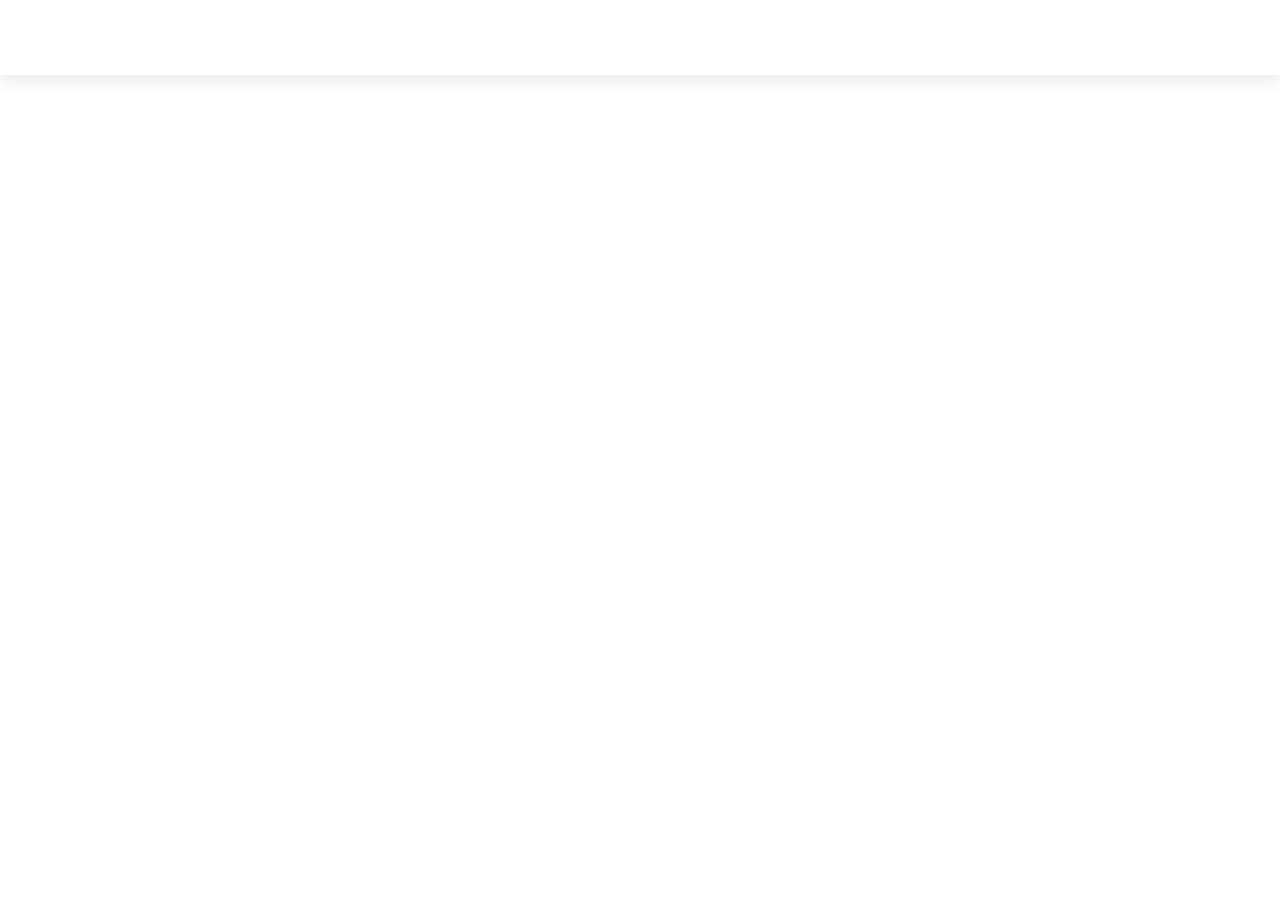
<file: index.html>
<!DOCTYPE html>
<html lang="en">

<head>
    <meta charset="UTF-8">
    <meta http-equiv="X-UA-Compatible" content="IE=edge">
    <meta name="viewport" content="width=device-width, initial-scale=1.0">
    <link href='https://unpkg.com/boxicons@2.1.4/css/boxicons.min.css' rel='stylesheet'>
    <link rel="stylesheet" href="intro.css">
    <title>Portfolio</title>
</head>

<body>
    <header class="container">
        <div class="page-header">
            <div class="logo">
                <a href="#">KOU</a>
            </div>
            <input type="checkbox" id="click">

            <label for="click" class="mainicon">
                <div class="menu">
                    <i class='bx bx-menu'></i>
                </div>
            </label>
            <ul>
                <li><a href="/index.html"  class="active" style="--navAni:1">Home</a></li>
                <li><a href="/about.html" style="--navAni:2">About</a></li>
                <li><a href="/skill.html" style="--navAni:3">Skills</a></li>
                <li><a href="/project.html" style="--navAni:4">Project</a></li>
                <li><a href="/contact.html" style="--navAni:5">Contact</a></li>
            </ul>
            <label class="mode">
                <input type="checkbox" id="darkModeToggle">
                <i class='bx bxs-moon'></i>
            </label>
        </div>
    </header>


    <section class="container">
        <div class="main">
            <div class="detail">
                <h3>Hi, It's Me</h3>
                <h1>I'm <span style="color:#f9532d;">Al-Ghani</span></h1>
                <p>Seorang Junior Web Developer berusia 16 tahun yang berbasis di Samarinda, saya telah memupuk minat kuat dalam pemrograman sejak usia 13 tahun.
                
                </p>
                <div class="social">
                    <a href="http://linkedin.com/in/alghani/" style="--socialAni:1"><i class='bx bxl-linkedin'></i></a>
                    <a href="http://instagram.com/kou.sozaku/" style="--socialAni:2"><i class='bx bxl-instagram'></i></a>
                    <a href="http://github.com/fk0u" style="--socialAni:3"><i class='bx bxl-github'></i></a>
                    <a href="mailto:kou.real@outlook.com" style="--socialAni:4"><i class='bx bxl-gmail'></i></a>
                </div>
            </div>
            <div class="img-sec">
                <div class="images">
                    <img src="/assets/20240324_163524_0000.png" alt="" class="img-w">
                </div>
            </div>
        </div>
    </section>
    <script>
        const darkModeToggle = document.getElementById('darkModeToggle');
        const body = document.body;
        const isDarkMode = localStorage.getItem('darkMode') === 'enabled';
        if (isDarkMode) {
            body.classList.add('dark-mode');
            darkModeToggle.checked = true;
        }
        darkModeToggle.addEventListener('change', () => {
            if (darkModeToggle.checked) {
                body.classList.add('dark-mode');
                localStorage.setItem('darkMode', 'enabled');
            } else {
                body.classList.remove('dark-mode');
                localStorage.setItem('darkMode', 'disabled');
            }
        });
    </script>
    
</body>

</html>
</file>
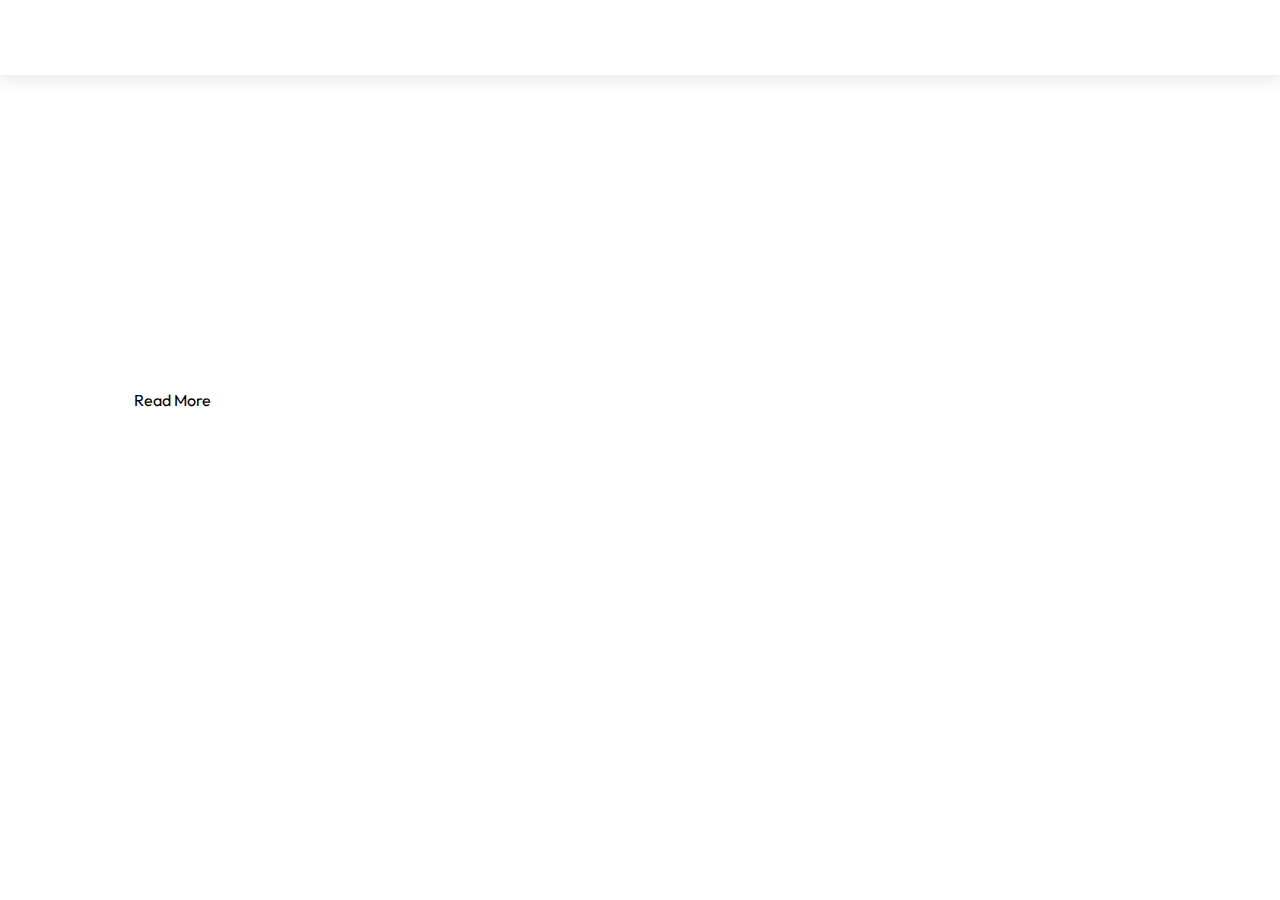
<file: about.html>
<!DOCTYPE html>
<html lang="en">

<head>
    <meta charset="UTF-8">
    <meta http-equiv="X-UA-Compatible" content="IE=edge">
    <meta name="viewport" content="width=device-width, initial-scale=1.0">
    <link href='https://unpkg.com/boxicons@2.1.4/css/boxicons.min.css' rel='stylesheet'>
    <link rel="stylesheet" href="intro.css">
    <title>About Me</title>
</head>

<body>
    <header class="container">
        <div class="page-header">
            <div class="logo">
                <a href="#">KOU</a>
            </div>
            <input type="checkbox" id="click">

            <label for="click" class="mainicon">
                <div class="menu">
                    <i class='bx bx-menu'></i>
                </div>
            </label>
            <ul>
                <li><a href="/index.html" style="--navAni:1">Home</a></li>
                <li><a href="/about.html" class="active" style="--navAni:2">About</a></li>
                <li><a href="/skill.html" style="--navAni:3">Skills</a></li>
                <li><a href="/project.html" style="--navAni:4">Project</a></li>
                <li><a href="/contact.html" style="--navAni:5">Contact</a></li>
            </ul>
            <label class="mode">
                <input type="checkbox" id="darkModeToggle">
                <i class='bx bxs-moon'></i>
            </label>
        </div>
    </header>

    <section class="container">
        <div class="main">
            <div class="detail">
                <h3>Hi, It's Me</h3>
                <h1>I'm <span style="color:#f9532d;">Al-Ghani</span></h1>
                <div id="readMoreContent">
                    <p>Seorang Junior Web Developer berusia 16 tahun yang berbasis di Samarinda, ...</p>
                    <p id="readMoreText">
                        Saat ini, saya tengah menempuh pendidikan di SMKN 7 Samarinda, berada di kelas 10. Pada tahun 2022, saya memiliki pengalaman sebagai pemilik private server game selama satu tahun, di mana saya tidak hanya memperdalam pemahaman teknis saya tetapi juga mengasah kemampuan manajemen server dan pemecahan masalah.
                        Meskipun masih di tahap awal perkembangan karir, pengalaman saya sebagai pemilik server game telah membuka mata saya terhadap kompleksitas dunia pengembangan web. Saya berhasil menghadapi tantangan teknis dan membangun pemahaman yang lebih mendalam tentang kebutuhan pengguna serta keberlanjutan proyek.
                        Dengan minat saya yang penuh gairah dalam pengembangan web, saya berkomitmen untuk terus memperluas keterampilan dan pengetahuan saya. Saya percaya bahwa pengalaman sebagai pemilik server game telah memberi saya landasan yang kuat untuk menjelajahi dunia web development secara lebih luas.
                        Sebagai seorang Junior Web Developer yang telah memiliki pengalaman praktis, saya siap untuk melangkah lebih jauh dalam dunia pengembangan web dan memberikan kontribusi maksimal dalam menciptakan solusi web inovatif dan efektif. Dengan dedikasi yang tinggi dan semangat belajar yang tak kenal lelah, saya yakin dapat membawa nilai tambah bagi tim dan mencapai keberhasilan dalam setiap proyek yang saya hadapi.
                    </p>
                    
                    <div id="readMoreBtn" onclick="toggleReadMore()">Read More</div>
                </div>
                <div class="social">
                    <a href="http://linkedin.com/in/alghani/" style="--socialAni:1"><i class='bx bxl-linkedin'></i></a>
                    <a href="http://instagram.com/kou.sozaku/" style="--socialAni:2"><i class='bx bxl-instagram'></i></a>
                    <a href="http://github.com/fk0u" style="--socialAni:3"><i class='bx bxl-github'></i></a>
                    <a href="mailto:kou.real@outlook.com" style="--socialAni:4"><i class='bx bxl-gmail'></i></a>
                </div>
            </div>
            <div class="img-sec">
                <div class="images">
                    <img src="/assets/20240324_163524_0000.png" alt="" class="img-w">
                </div>
            </div>
        </div>
    </section>

    <script>
        function toggleReadMore() {
            const readMoreContent = document.getElementById('readMoreContent');
            const readMoreBtn = document.getElementById('readMoreBtn');
            const readMoreText = document.getElementById('readMoreText');
            
            readMoreContent.classList.toggle('show-more');
            
            if (readMoreBtn.innerHTML === 'Read More') {
                readMoreBtn.innerHTML = 'Read Less';
            } else {
                readMoreBtn.innerHTML = 'Read More';
            }
        }        

        const darkModeToggle = document.getElementById('darkModeToggle');
        const body = document.body;
        const isDarkMode = localStorage.getItem('darkMode') === 'enabled';
        if (isDarkMode) {
            body.classList.add('dark-mode');
            darkModeToggle.checked = true;
        }
        darkModeToggle.addEventListener('change', () => {
            if (darkModeToggle.checked) {
                body.classList.add('dark-mode');
                localStorage.setItem('darkMode', 'enabled');
            } else {
                body.classList.remove('dark-mode');
                localStorage.setItem('darkMode', 'disabled');
            }
        });
    </script>
</body>

</html>
</file>
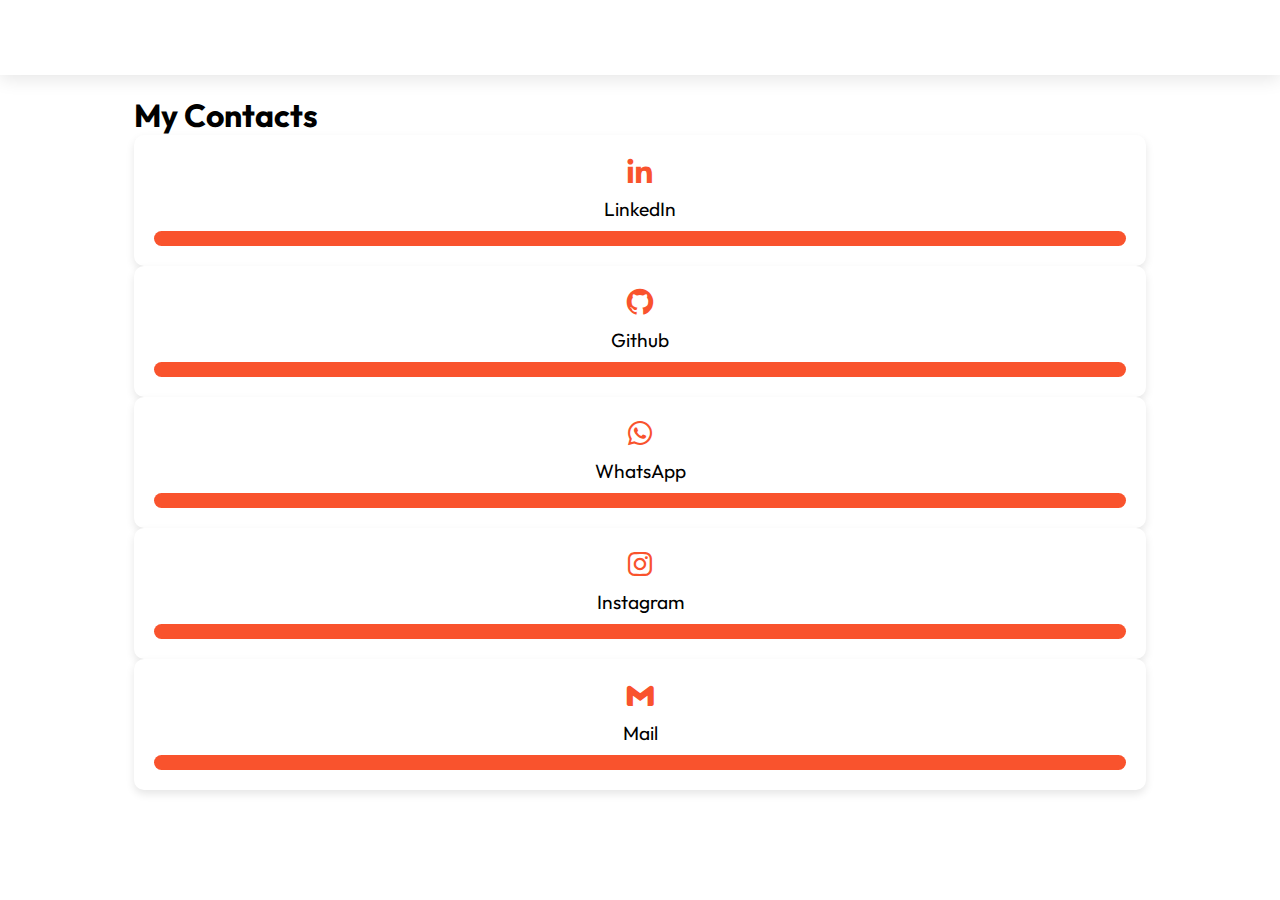
<file: contact.html>
<!DOCTYPE html>
<html lang="en">
<head>
    <meta charset="UTF-8">
    <meta name="viewport" content="width=device-width, initial-scale=1.0">
    <link href='https://unpkg.com/boxicons@2.1.4/css/boxicons.min.css' rel='stylesheet'>
    <link rel="stylesheet" href="/contact.css">
    <title>Contact</title>
</head>

<body>
    <header class="container">
        <div class="page-header">
            <div class="logo">
                <a href="#">KOU</a>
            </div>
            <input type="checkbox" id="click">

            <label for="click" class="mainicon">
                <div class="menu">
                    <i class='bx bx-menu'></i>
                </div>
            </label>
            <ul>
                <li><a href="/index.html" style="--navAni:1">Home</a></li>
                <li><a href="/about.html" style="--navAni:2">About</a></li>
                <li><a href="/skill.html" style="--navAni:3">Skills</a></li>
                <li><a href="/project.html" style="--navAni:4">Project</a></li>
                <li><a href="/contact.html" class="active" style="--navAni:5">Contact</a></li>
            </ul>
            <label class="mode">
                <input type="checkbox" id="darkModeToggle">
                <i class='bx bxs-moon'></i>
            </label>
        </div>
    </header>

    <section class="container">
        <h1>My Contacts</h1>

        <div class="skill">
            <i class='bx bxl-linkedin'></i>
            <p class="skill-name">LinkedIn</p>
            <div class="contact-container">
                <div class="contact"></div>
            </div>
        </div>

        <div class="skill">
            <i class='bx bxl-github'></i>
            <p class="skill-name">Github</p>
            <div class="contact-container">
                <div class="contact"></div>
            </div>
        </div>

        <div class="skill">
            <i class='bx bxl-whatsapp'></i>
            <p class="skill-name">WhatsApp</p>
            <div class="contact-container">
                <div class="contact""></div>
            </div>
        </div>

        <div class="skill">
            <i class="bx bxl-instagram"></i>
            <p class="skill-name">Instagram</p>
            <div class="contact-container">
                <div class="contact"></div>
            </div>
        </div>

        <div class="skill">
            <i class="bx bxl-gmail"></i>
            <p class="skill-name">Mail</p>
            <div class="contact-container">
                <div class="contact">
                </div>
            </div>
        </div>
    </section>

    <script>
        function toggleReadMore() {
            const readMoreContent = document.getElementById('readMoreContent');
            const readMoreBtn = document.getElementById('readMoreBtn');
            const readMoreText = document.getElementById('readMoreText');
            
            readMoreContent.classList.toggle('show-more');
            
            if (readMoreBtn.innerHTML === 'Read More') {
                readMoreBtn.innerHTML = 'Read Less';
            } else {
                readMoreBtn.innerHTML = 'Read More';
            }
        }
        
        function redirectToLink(link) {
            window.location.href = link;
        }

        // Add click event listener to each skill div
        const skillDivs = document.querySelectorAll('.skill');
        skillDivs.forEach((skill) => {
            skill.addEventListener('click', () => {
                const skillName = skill.querySelector('.skill-name').textContent.toLowerCase();
                switch (skillName) {
                    case 'linkedin':
                        redirectToLink('https://linkedin.com/in/alghani/');
                        break;
                    case 'github':
                        redirectToLink('https://github.com/fk0u');
                        break;
                    case 'whatsapp':
                        redirectToLink('https://wa.me/62811103542/');
                        break;
                    case 'instagram':
                        redirectToLink('https://www.instagram.com/fk.k0u/');
                        break;
                    case 'mail':
                        redirectToLink('mailto:kou.real@outlook.com');
                        break;
                    default:
                        // Add default action or do nothing
                        break;
                }
            });
        });

        const darkModeToggle = document.getElementById('darkModeToggle');
        const body = document.body;
        const isDarkMode = localStorage.getItem('darkMode') === 'enabled';
        if (isDarkMode) {
            body.classList.add('dark-mode');
            darkModeToggle.checked = true;
        }
        darkModeToggle.addEventListener('change', () => {
            if (darkModeToggle.checked) {
                body.classList.add('dark-mode');
                localStorage.setItem('darkMode', 'enabled');
            } else {
                body.classList.remove('dark-mode');
                localStorage.setItem('darkMode', 'disabled');
            }
        });
    </script>
</body>
</html>
</file>
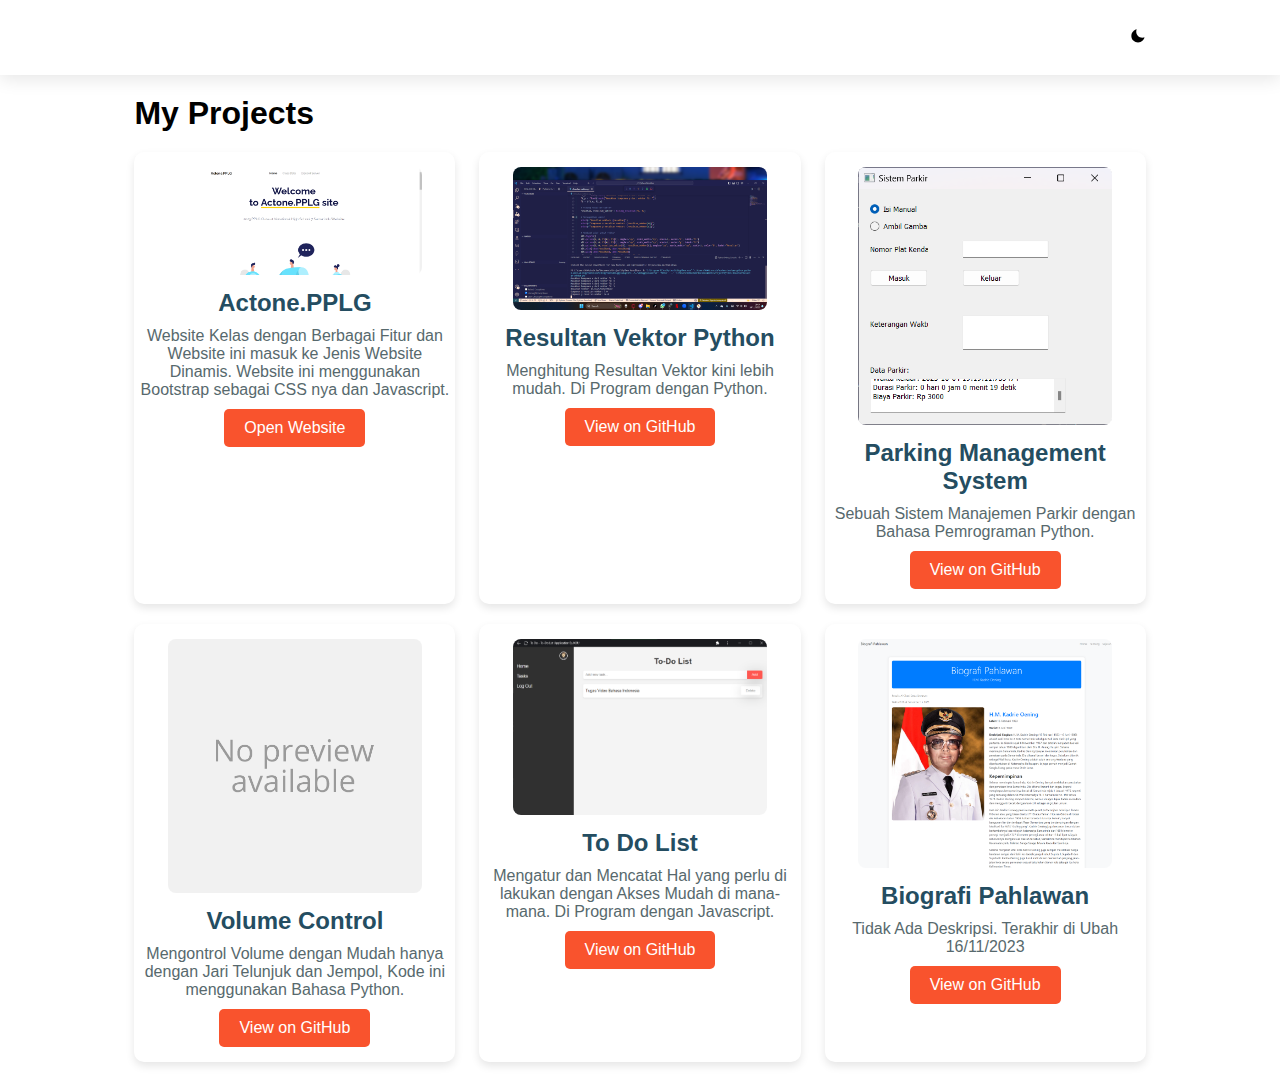
<file: project.html>
<!DOCTYPE html>
<html lang="en">

<head>
    <meta charset="UTF-8">
    <meta http-equiv="X-UA-Compatible" content="IE=edge">
    <meta name="viewport" content="width=device-width, initial-scale=1.0">
    <link href='https://unpkg.com/boxicons@2.1.4/css/boxicons.min.css' rel='stylesheet'>
    <link rel="stylesheet" href="project.css">
    <title>My Projects</title>
</head>

<body>
    <header class="container">
        <div class="page-header">
            <div class="logo">
                <a href="#">KOU</a>
            </div>
            <input type="checkbox" id="click">
<label for="click" class="mainicon">
    <div class="menu">
        <i class='bx bx-menu'></i>
    </div>
</label>
<ul>
                <li><a href="/index.html" style="--navAni:1">Home</a></li>
                <li><a href="/about.html" style="--navAni:2">About</a></li>
                <li><a href="/skill.html" style="--navAni:3">Skills</a></li>
                <li><a href="/project.html" class="active" style="--navAni:4">Project</a></li>
                <li><a href="/contact.html" style="--navAni:5">Contact</a></li>
</ul>

            <label class="mode">
                <input type="checkbox" id="darkModeToggle">
                <i class='bx bxs-moon'></i>
            </label>
        </div>
    </header>

    <section class="container">
        <h1>My Projects</h1>

        <!-- Daftar Projek -->
        <div class="projects-container">

            <div class="project">
                <img src="/assets/actone1.png" alt="Project 1 Thumbnail">
                <h3>Actone.PPLG</h3>
                <p>Website Kelas dengan Berbagai Fitur dan Website ini masuk ke Jenis Website Dinamis. Website ini menggunakan Bootstrap sebagai CSS nya dan Javascript.</p>
                <a href="https://pplg.xyz/" class="project-button">Open Website</a>
            </div>

            <div class="project">
                <img src="/assets/Screenshot 2023-11-14 080429.png" alt="Project 2 Thumbnail">
                <h3>Resultan Vektor Python</h3>
                <p>Menghitung Resultan Vektor kini lebih mudah. Di Program dengan Python.</p>
                <a href="https://github.com/fk0u/Python-Resultan" class="project-button">View on GitHub</a>
            </div>

            <div class="project">
                <img src="/assets/Screenshot 2023-11-14 080119.png" alt="Project 3 Thumbnail">
                <h3>Parking Management System</h3>
                <p>Sebuah Sistem Manajemen Parkir dengan Bahasa Pemrograman Python.</p>
                <a href="https://github.com/fk0u/parking-management-system" class="project-button">View on GitHub</a>
            </div>

            <div class="project">
                <img src="/assets/noimage.png" alt="Project 4 Thumbnail">
                <h3>Volume Control</h3>
                <p>Mengontrol Volume dengan Mudah hanya dengan Jari Telunjuk dan Jempol, Kode ini menggunakan Bahasa Python.</p>
                <a href="https://github.com/fk0u/Volume-Control-with-Python" class="project-button">View on GitHub</a>
            </div>

            <div class="project">
                <img src="/assets/Screenshot 2023-11-14 074721.png" alt="Project 5 Thumbnail">
                <h3>To Do List</h3>
                <p>Mengatur dan Mencatat Hal yang perlu di lakukan dengan Akses Mudah di mana-mana. Di Program dengan Javascript.</p>
                <a href="https://github.com/fk0u/task-todolist" class="project-button">View on GitHub</a>
            </div>

            <div class="project">
                <img src="/assets/Biografi.png" alt="Project 6 Thumbnail">
                <h3>Biografi Pahlawan</h3>
                <p>Tidak Ada Deskripsi. Terakhir di Ubah 16/11/2023</p>
                <a href="https://github.com/fk0u/biografi-pahlawan" class="project-button">View on GitHub</a>
            </div>

            </div>
        </div>
    </section>

    <script>
        document.addEventListener("DOMContentLoaded", function () {
            const darkModeToggle = document.getElementById('darkModeToggle');
            const body = document.body;
            const isDarkMode = localStorage.getItem('darkMode') === 'enabled';
    
            if (isDarkMode) {
                body.classList.add('dark-mode');
                darkModeToggle.checked = true;
            }
    
            darkModeToggle.addEventListener('change', () => {
                if (darkModeToggle.checked) {
                    body.classList.add('dark-mode');
                    localStorage.setItem('darkMode', 'enabled');
                } else {
                    body.classList.remove('dark-mode');
                    localStorage.setItem('darkMode', 'disabled');
                }
            });
    
            const clickToggle = document.getElementById('click');
            const menu = document.querySelector('ul');
    
            clickToggle.addEventListener('click', () => {
                menu.classList.toggle('show');
            });
        });
    </script>    
    
</body>

</html>
</file>
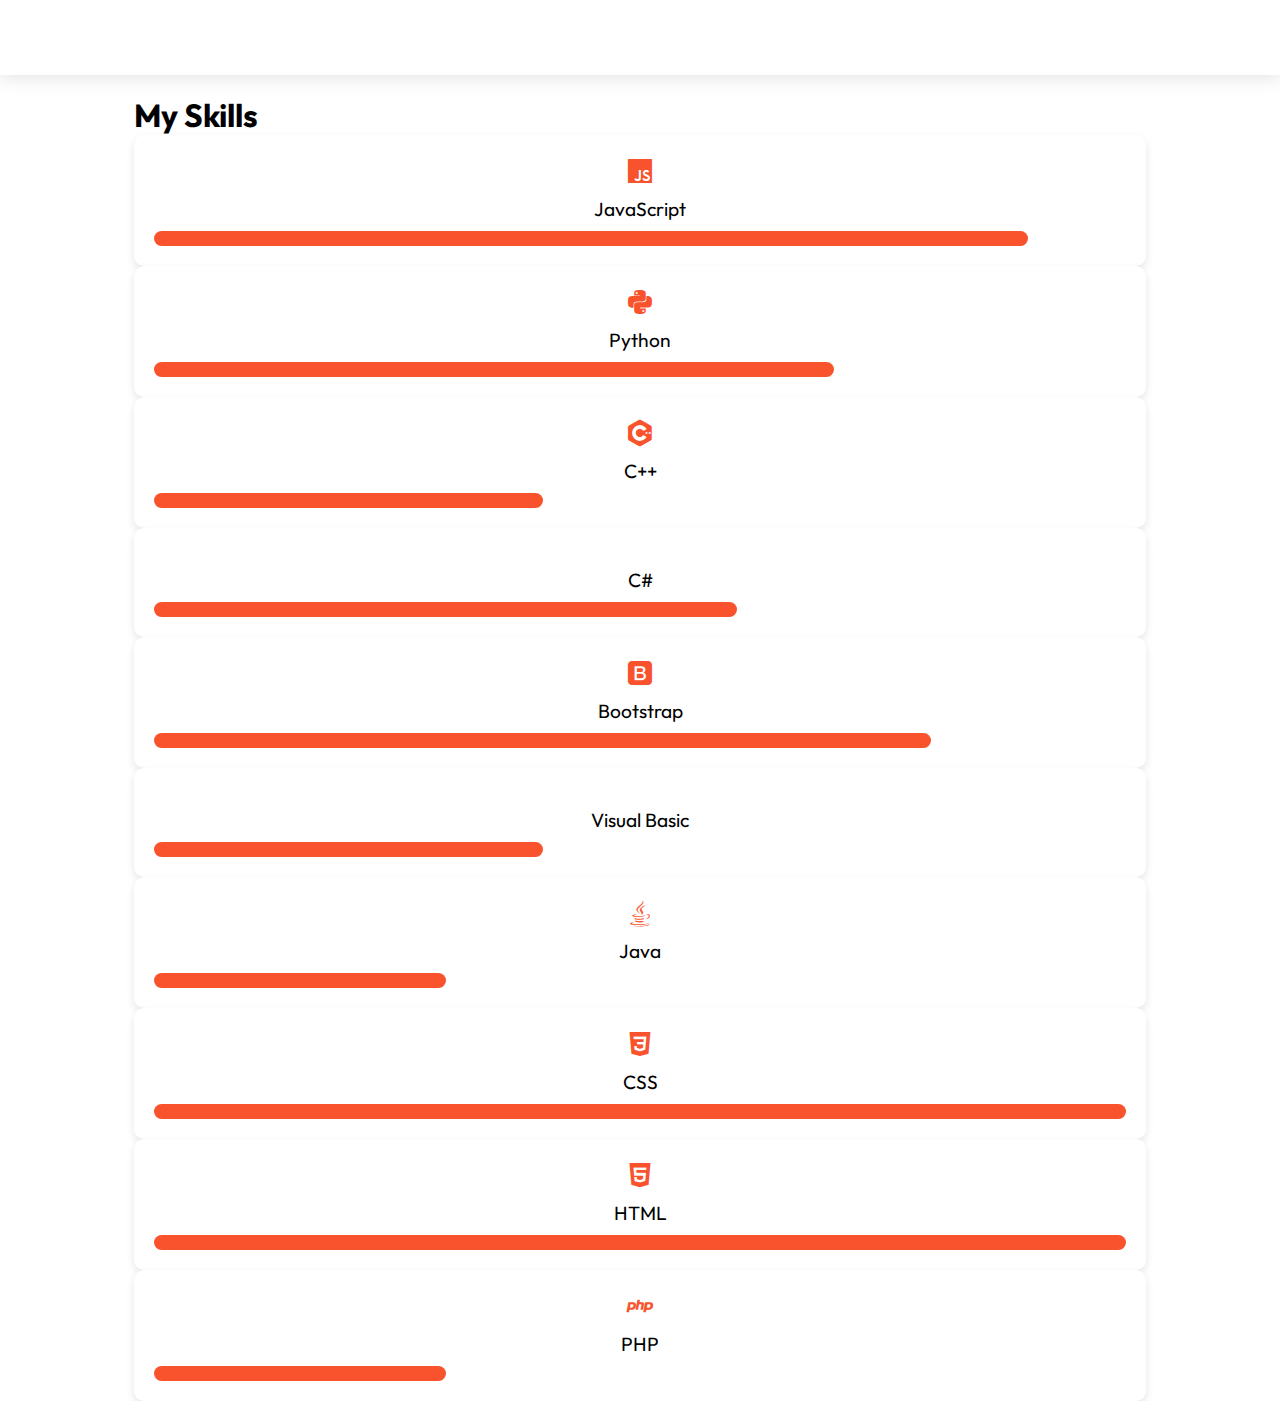
<file: skill.html>
<!DOCTYPE html>
<html lang="en">

<head>
    <meta charset="UTF-8">
    <meta http-equiv="X-UA-Compatible" content="IE=edge">
    <meta name="viewport" content="width=device-width, initial-scale=1.0">
    <link href='https://unpkg.com/boxicons@2.1.4/css/boxicons.min.css' rel='stylesheet'>
    <link rel="stylesheet" href="skill.css">
    <title>My Skills</title>
</head>

<body>
    <header class="container">
        <div class="page-header">
            <div class="logo">
                <a href="#">KOU</a>
            </div>
            <input type="checkbox" id="click">

            <label for="click" class="mainicon">
                <div class="menu">
                    <i class='bx bx-menu'></i>
                </div>
            </label>
            <ul>
                <li><a href="/index.html" style="--navAni:1">Home</a></li>
                <li><a href="/about.html" style="--navAni:3">About</a></li>
                <li><a href="skill.html" class="active" style="--navAni:2">Skills</a></li>
                <li><a href="/project.html" style="--navAni:4">Project</a></li>
                <li><a href="/contact.html" style="--navAni:5">Contact</a></li>
            </ul>
            <label class="mode">
                <input type="checkbox" id="darkModeToggle">
                <i class='bx bxs-moon'></i>
            </label>
        </div>
    </header>

    <section class="container">
        <h1>My Skills</h1>

        <div class="skill">
            <i class='bx bxl-javascript'></i>
            <p class="skill-name">JavaScript</p>
            <div class="bar-container">
                <div class="bar" style="width: 90%;"></div>
            </div>
        </div>

        <div class="skill">
            <i class='bx bxl-python'></i>
            <p class="skill-name">Python</p>
            <div class="bar-container">
                <div class="bar" style="width: 70%;"></div>
            </div>
        </div>

        <div class="skill">
            <i class='bx bxl-c-plus-plus'></i>
            <p class="skill-name">C++</p>
            <div class="bar-container">
                <div class="bar" style="width: 40%;"></div>
            </div>
        </div>

        <div class="skill">
            <i class="bx bxl-csharp"></i>
            <p class="skill-name">C#</p>
            <div class="bar-container">
                <div class="bar" style="width: 60%;"></div>
            </div>
        </div>

        <div class="skill">
            <i class="bx bxl-bootstrap"></i>
            <p class="skill-name">Bootstrap</p>
            <div class="bar-container">
                <div class="bar" style="width: 80%;"></div>
            </div>
        </div>

        <div class="skill">
            <i class='bx bxl-vb'></i>
            <p class="skill-name">Visual Basic</p>
            <div class="bar-container">
                <div class="bar" style="width: 40%;"></div>
            </div>
        </div>

        <div class="skill">
            <i class='bx bxl-java'></i>
            <p class="skill-name">Java</p>
            <div class="bar-container">
                <div class="bar" style="width: 30%;"></div>
            </div>
        </div>

        <div class="skill">
            <i class='bx bxl-css3'></i>
            <p class="skill-name">CSS</p>
            <div class="bar-container">
                <div class="bar" style="width: 100%;"></div>
            </div>
        </div>

        <div class="skill">
            <i class='bx bxl-html5'></i>
            <p class="skill-name">HTML</p>
            <div class="bar-container">
                <div class="bar" style="width: 100%;"></div>
            </div>
        </div>

        <div class="skill">
            <i class='bx bxl-php'></i>
            <p class="skill-name">PHP</p>
            <div class="bar-container">
                <div class="bar" style="width: 30%;"></div>
            </div>
        </div>
    </section>

    <script>
        const darkModeToggle = document.getElementById('darkModeToggle');
        const body = document.body;
        const isDarkMode = localStorage.getItem('darkMode') === 'enabled';
        if (isDarkMode) {
            body.classList.add('dark-mode');
            darkModeToggle.checked = true;
        }
        darkModeToggle.addEventListener('change', () => {
            if (darkModeToggle.checked) {
                body.classList.add('dark-mode');
                localStorage.setItem('darkMode', 'enabled');
            } else {
                body.classList.remove('dark-mode');
                localStorage.setItem('darkMode', 'disabled');
            }
        });
    </script>
</body>

</html>
</file>
<file: intro.css>
@import url('https://fonts.googleapis.com/css2?family=Poppins:wght@100;200;300;400;500;600;700;800&display=swap');
@import url('https://fonts.googleapis.com/css2?family=Outfit:wght@200;300;400;500;600;700;800&family=Roboto:wght@100;300;400&display=swap');

:root {
    --primary-color: #f9532d;
    --primary-dark: #1F252E;
}

* {
    margin: 0;
    padding: 0;
    scroll-behavior: smooth;
}

body {
    font-family: 'Outfit', sans-serif;

}
/* Genral */
.container {
    padding: 0 8.4rem;
}

.img-w {
    width: 100%;
}
/* Nav */
header {
    position: relative;
    box-shadow: 0 4px 17px rgba(0, 0, 0, .1);
    background: #fff;
    position: sticky;
    top: 0;
    z-index: 1;
}

.page-header {
    display: flex;
    justify-content: space-between;
    align-items: center;
    padding: 1rem 0;
}

.logo {
    font-size: 1.5rem;
    font-weight: 800;
    opacity: 0;
    animation: leftSideAni 1s ease forwards;
}

.logo a {
    color: #244D61;
    text-decoration: none;
}

ul {
    display: flex;
    gap: .6rem;
    list-style-type: none;
    background-color: transparent;
    overflow: hidden;
}

li a {
    display: inline-block;
    padding: .3rem 1rem;
    color: var(--nav-text);
    text-decoration: none;
    font-size: 1.05rem;
    font-weight: 600;
    letter-spacing: .7px;
    border-radius: 36px;
    line-height: 2;
    transition: .3s;
    opacity: 0;
    animation: navani .3s ease forwards;
    animation-delay: calc(.15s * var(--navAni));
}

li a.active,
li a:hover {
    color: var(--primary-color);
}

#click {
    display: none;
}

.menu {
    display: none;
}

/* Nav End */

/* Section 1 */
.mode i {
    font-size: 1.4rem;
    cursor: pointer;
    color: var(--primary-color);
    opacity: 0;
    animation: rightSideAni 1.5s ease forwards;
}

#readMoreContent #readMoreText {
    overflow: hidden;
    max-height: 0;
    transition: max-height 0.5s ease;
}

#readMoreContent.show-more #readMoreText {
    max-height: 1000px; /* Sesuaikan dengan tinggi yang diinginkan */
}


.main {
    display: grid;
    grid-template-columns: repeat(auto-fit, minmax(277px, 1fr));
    row-gap: 2rem;
    align-items: center;
}
.main h3 {
    font-size: 1.5rem;
    opacity: 0;
    animation: topSideAni 1s ease forwards;
}
.main h1 {
    font-size: 4rem;
    font-weight: 600;
    opacity: 0;
    animation: leftSideAni 1s ease forwards;
    animation-delay: 1s;
}

.main p {
    line-height: 1.7;
    font-size: 1.15rem;
    opacity: 0;
    animation: topSideAni 1.5s ease forwards;
}

.social {
    display: flex;
    flex-wrap: wrap;
    gap: 1.4rem;
    margin-top: 1.7rem;
}

.social a {
    display: grid;
    place-items: center;
    text-decoration: none;
    color: #244D61;
    font-size: 1.5rem;
    border: 1.6px solid #244D61;
    border-radius: 50%;
    padding: 0.39rem;
    text-align: center;
    opacity: 0;
    animation: SocialAni 1s ease forwards;
    animation-delay: calc(.2s * var(--socialAni));
}

.social a:hover {
    color: #fff;
    background-color: #244D61;
    box-shadow: 0 0 20px #244D61;
    transition: all .3s ease-in-out;
}
.images img {
    position: relative;
}

.images::before {
    content: "";
    position: absolute;
    width: 100%;
    height: calc(100% - 130px);
    left: 50%;
    bottom: 0;
    transform: translateX(-50%);
    border-radius: 6px;
}

.images::before {
    background: linear-gradient(145deg, #e2e8ec, #ffffff);
    box-shadow: 5px 5px 15px #D1D9E6, -5px -5px 15px #ffffff;
}

.images {
    width: 80%;
    margin-left: auto;
    position: relative;
    z-index: -1;
}
.images {
    opacity: 0;
    animation: imageAni 1s ease forwards;
    animation-delay: 1.5s;
}

/* Section 1 End */

/* Dark Mode */

.dark-mode {
    background-color: var(--primary-dark);
    color: #ffffff;
}

.mode input {
    display: none;
}

:is(.dark-mode) {
    .social a {
        color: var(--primary-color);
        border: 1.6px solid var(--primary-color);
    }

    .social a:hover {
        color: var(--primary-dark);
        background-color: var(--primary-color);
        box-shadow: 0 0 20px var(--primary-color);
    }

    .logo a {
        color: #fff;
    }

    .images::before {
        background: linear-gradient(145deg, #1f252e, #2e3239);
        box-shadow: 10px 10px 19px #1c1e22, -10px -10px 19px #1b1f27;
    }
}

.dark-mode header {
    box-shadow: 0 4px 17px rgb(80 80 80 / 31%);
    background: var(--primary-dark);
}

/* Animation */
@keyframes leftSideAni {
    0% {
        transform: translateX(-100px);
        opacity: 0;
    }
    100% {
        transform: translateX(0);
        opacity: 1;
    }
}
@keyframes navani {
    0% {
        transform: translateY(100px);
        opacity: 0;
    }
    100% {
        transform: translateY(0);
        opacity: 1;
    }
}
@keyframes rightSideAni {
    0% {
        transform: translateX(100px);
        opacity: 0;
    }
    100% {
        transform: translateX(0);
        opacity: 1;
    }
}
@keyframes topSideAni {
    0% {
        transform: translateY(-100px);
        opacity: 0;
    }
    100% {
        transform: translateY(0);
        opacity: 1;
    }
}
@keyframes SocialAni {
    0% {
        transform: translateY(100px);
        opacity: 0;
    }
    100% {
        transform: translateY(0);
        opacity: 1;
    }
}
/* @keyframes ImgAni {
    0% {
        transform: translateX(0);
    }
    50% {
        transform: translateX(-9px);
    }
    100% {
        transform: translateX(0);
    }
} */
@keyframes imageAni {
    0% {
        opacity: 0;
        transform: scale(0);
    }
    100% {
        opacity: 1;
        transform: scale(1);
    }
}

@media screen and (max-width: 1024px) {
    .container {
        padding: 0 4.4rem;
    }
}

@media screen and (max-width: 768px) {
    .container {
        padding: 0 1.6rem;
    }
}

@media screen and (max-width:600px) {

    header {
        height: auto;
    }

    ul {
        background: #fff;
        width: 100%;
        height: 100vh;
        position: absolute;
        display: flex;
        flex-direction: column;
        text-align: center;
        top: 3.4rem;
        left: -100%;
        z-index: 111111;
    }

    .menu {
        display: block;
        font-size: 1.5rem;
        font-weight: bold;
        color: #244D61;
    }

    #click:checked~ul {
        left: 0%;
        transition: all 0.3s ease;
    }

    .dark-mode .menu {
        color: var(--primary-color);
    }

    .dark-mode ul {
        background: var(--primary-dark);
    }

    .mode {
        position: absolute;
        right: 4rem;
    }

    .images {
        width: 100%;
        margin: auto;
    }

    .main {
        margin-top: 2rem;
    }
}
</file>
<file: contact.css>
@import url('https://fonts.googleapis.com/css2?family=Poppins:wght@100;200;300;400;500;600;700;800&display=swap');
@import url('https://fonts.googleapis.com/css2?family=Outfit:wght@200;300;400;500;600;700;800&family=Roboto:wght@100;300;400&display=swap');

:root {
    --primary-color: #f9532d;
    --primary-dark: #1F252E;
}

* {
    margin: 0;
    padding: 0;
    scroll-behavior: smooth;
}

body {
    font-family: 'Outfit', sans-serif;
}
/* General */
.container {
    padding: 0 8.4rem;
}

.img-w {
    width: 100%;
}
/* Nav */
header {
    position: relative;
    box-shadow: 0 4px 17px rgba(0, 0, 0, .1);
    background: #fff;
    position: sticky;
    top: 0;
    z-index: 1;
}

.page-header {
    display: flex;
    justify-content: space-between;
    align-items: center;
    padding: 1rem 0;
}

.logo {
    font-size: 1.5rem;
    font-weight: 800;
    opacity: 0;
    animation: leftSideAni 1s ease forwards;
}

.logo a {
    color: #244D61;
    text-decoration: none;
}

ul {
    display: flex;
    gap: .6rem;
    list-style-type: none;
    background-color: transparent;
    overflow: hidden;
}

li a {
    display: inline-block;
    padding: .3rem 1rem;
    color: var(--nav-text);
    text-decoration: none;
    font-size: 1.05rem;
    font-weight: 600;
    letter-spacing: .7px;
    border-radius: 36px;
    line-height: 2;
    transition: .3s;
    opacity: 0;
    animation: navani .3s ease forwards;
    animation-delay: calc(.15s * var(--navAni));
}

li a.active,
li a:hover {
    color: var(--primary-color);
}

#click {
    display: none;
}

.menu {
    display: none;
}

/* Nav End */

/* Section 1 */
.mode i {
    font-size: 1.4rem;
    cursor: pointer;
    color: var(--primary-color);
    opacity: 0;
    animation: rightSideAni 1.5s ease forwards;
}

h1 {
    margin-top: 20px;
    font-size: 2rem;
}
.main {
    display: grid;
    grid-template-columns: repeat(auto-fit, minmax(277px, 1fr));
    row-gap: 2rem;
    align-items: center;
}
.main h3 {
    font-size: 1.5rem;
    opacity: 0;
    animation: topSideAni 1s ease forwards;
}
.main h1 {
    font-size: 4rem;
    font-weight: 600;
    opacity: 0;
    animation: leftSideAni 1s ease forwards;
    animation-delay: 1s;
    margin-top: 20px;
}

.main p {
    line-height: 1.7;
    font-size: 1.15rem;
    opacity: 0;
    animation: topSideAni 1.5s ease forwards;
}

.social {
    display: flex;
    flex-wrap: wrap;
    gap: 1.4rem;
    margin-top: 1.7rem;
}

.social a {
    display: grid;
    place-items: center;
    text-decoration: none;
    color: #244D61;
    font-size: 1.5rem;
    border: 1.6px solid #244D61;
    border-radius: 50%;
    padding: 0.39rem;
    text-align: center;
    opacity: 0;
    animation: SocialAni 1s ease forwards;
    animation-delay: calc(.2s * var(--socialAni));
}

.social a:hover {
    color: #fff;
    background-color: #244D61;
    box-shadow: 0 0 20px #244D61;
    transition: all .3s ease-in-out;
}
.images img {
    position: relative;
}

.images::before {
    content: "";
    position: absolute;
    width: 100%;
    height: calc(100% - 130px);
    left: 50%;
    bottom: 0;
    transform: translateX(-50%);
    border-radius: 6px;
}

.images::before {
    background: linear-gradient(145deg, #e2e8ec, #ffffff);
    box-shadow: 5px 5px 15px #D1D9E6, -5px -5px 15px #ffffff;
}

.images {
    width: 80%;
    margin-left: auto;
    position: relative;
    z-index: -1;
}
.images {
    opacity: 0;
    animation: imageAni 1s ease forwards;
    animation-delay: 1.5s;
}

/* Section 1 End */

/* Dark Mode */

.dark-mode {
    background-color: var(--primary-dark);
    color: #ffffff;
}

.mode input {
    display: none;
}

:is(.dark-mode) {
    .social a {
        color: var(--primary-color);
        border: 1.6px solid var(--primary-color);
    }

    .social a:hover {
        color: var(--primary-dark);
        background-color: var(--primary-color);
        box-shadow: 0 0 20px var(--primary-color);
    }

    .logo a {
        color: #fff;
    }

    .images::before {
        background: linear-gradient(145deg, #1f252e, #2e3239);
        box-shadow: 10px 10px 19px #1c1e22, -10px -10px 19px #1b1f27;
    }
}

.dark-mode header {
    box-shadow: 0 4px 17px rgb(80 80 80 / 31%);
    background: var(--primary-dark);
}

.skills-container {
    display: flex;
    flex-wrap: wrap;
    gap: 20px;
    margin-top: 20px;
}

.skill {
    background-color: #fff; /* Sesuaikan warna background box skill */
    padding: 20px;
    border-radius: 10px;
    box-shadow: 0 4px 8px rgba(0, 0, 0, 0.1);
    text-align: center;
    transition: transform 0.3s;
}

.skill:hover {
    transform: scale(1.05);
}

.skill i {
    font-size: 2rem;
    margin-bottom: 10px;
    color: var(--primary-color); /* Sesuaikan warna ikon sesuai kebutuhan */
}

.skill-name {
    font-size: 1.2rem;
    color: var(--nav-text); /* Sesuaikan warna teks sesuai kebutuhan */
}

.contact-container {
    width: 100%;
    margin-top: 10px;
}

.contact {
    height: 15px;
    background-color: var(--primary-color);
    border-radius: 8px;
}

/* Dark mode styles */
:is(.dark-mode) {
    .skill {
        background-color: var(--primary-dark); /* Warna background box skill di mode gelap */
    }

    .skill i,
    .skill-name {
        color: #fff; /* Warna ikon dan teks di mode gelap */
    }

    .contact {
        background-color: #fff; /* Warna latar belakang batang di mode gelap */
    }
}
/* Animation */
@keyframes leftSideAni {
    0% {
        transform: translateX(-100px);
        opacity: 0;
    }
    100% {
        transform: translateX(0);
        opacity: 1;
    }
}
@keyframes navani {
    0% {
        transform: translateY(100px);
        opacity: 0;
    }
    100% {
        transform: translateY(0);
        opacity: 1;
    }
}
@keyframes rightSideAni {
    0% {
        transform: translateX(100px);
        opacity: 0;
    }
    100% {
        transform: translateX(0);
        opacity: 1;
    }
}
@keyframes topSideAni {
    0% {
        transform: translateY(-100px);
        opacity: 0;
    }
    100% {
        transform: translateY(0);
        opacity: 1;
    }
}
@keyframes SocialAni {
    0% {
        transform: translateY(100px);
        opacity: 0;
    }
    100% {
        transform: translateY(0);
        opacity: 1;
    }
}

@keyframes imageAni {
    0% {
        opacity: 0;
        transform: scale(0);
    }
    100% {
        opacity: 1;
        transform: scale(1);
    }
}

/* Media Queries */
@media screen and (max-width: 1024px) {
    .container {
        padding: 0 4.4rem;
    }
}

@media screen and (max-width: 768px) {
    .container {
        padding: 0 1.6rem;
    }
}

@media screen and (max-width:600px) {
    header {
        height: auto;
    }

    ul {
        background: #fff;
        width: 100%;
        height: 100vh;
        position: absolute;
        display: flex;
        flex-direction: column;
        text-align: center;
        top: 3.4rem;
        left: -100%;
        z-index: 111111;
    }

    .menu {
        display: block;
        font-size: 1.5rem;
        font-weight: bold;
        color: #244D61;
    }

    #click:checked~ul {
        left: 0%;
        transition: all 0.3s ease;
    }

    .dark-mode .menu {
        color: var(--primary-color);
    }

    .dark-mode ul {
        background: var(--primary-dark);
    }

    .mode {
        position: absolute;
        right: 4rem;
    }

    .images {
        width: 100%;
        margin: auto;
    }

    .main {
        margin-top: 2rem;
    }
}
</file>
<file: skill.css>
@import url('https://fonts.googleapis.com/css2?family=Poppins:wght@100;200;300;400;500;600;700;800&display=swap');
@import url('https://fonts.googleapis.com/css2?family=Outfit:wght@200;300;400;500;600;700;800&family=Roboto:wght@100;300;400&display=swap');

:root {
    --primary-color: #f9532d;
    --primary-dark: #1F252E;
}

* {
    margin: 0;
    padding: 0;
    scroll-behavior: smooth;
}

body {
    font-family: 'Outfit', sans-serif;
}
/* General */
.container {
    padding: 0 8.4rem;
}

.img-w {
    width: 100%;
}
/* Nav */
header {
    position: relative;
    box-shadow: 0 4px 17px rgba(0, 0, 0, .1);
    background: #fff;
    position: sticky;
    top: 0;
    z-index: 1;
}

.page-header {
    display: flex;
    justify-content: space-between;
    align-items: center;
    padding: 1rem 0;
}

.logo {
    font-size: 1.5rem;
    font-weight: 800;
    opacity: 0;
    animation: leftSideAni 1s ease forwards;
}

.logo a {
    color: #244D61;
    text-decoration: none;
}

ul {
    display: flex;
    gap: .6rem;
    list-style-type: none;
    background-color: transparent;
    overflow: hidden;
}

li a {
    display: inline-block;
    padding: .3rem 1rem;
    color: var(--nav-text);
    text-decoration: none;
    font-size: 1.05rem;
    font-weight: 600;
    letter-spacing: .7px;
    border-radius: 36px;
    line-height: 2;
    transition: .3s;
    opacity: 0;
    animation: navani .3s ease forwards;
    animation-delay: calc(.15s * var(--navAni));
}

li a.active,
li a:hover {
    color: var(--primary-color);
}

#click {
    display: none;
}

.menu {
    display: none;
}

/* Nav End */

/* Section 1 */
.mode i {
    font-size: 1.4rem;
    cursor: pointer;
    color: var(--primary-color);
    opacity: 0;
    animation: rightSideAni 1.5s ease forwards;
}

h1 {
    margin-top: 20px;
    font-size: 2rem;
}
.main {
    display: grid;
    grid-template-columns: repeat(auto-fit, minmax(277px, 1fr));
    row-gap: 2rem;
    align-items: center;
}
.main h3 {
    font-size: 1.5rem;
    opacity: 0;
    animation: topSideAni 1s ease forwards;
}
.main h1 {
    font-size: 4rem;
    font-weight: 600;
    opacity: 0;
    animation: leftSideAni 1s ease forwards;
    animation-delay: 1s;
    margin-top: 20px;
}

.main p {
    line-height: 1.7;
    font-size: 1.15rem;
    opacity: 0;
    animation: topSideAni 1.5s ease forwards;
}

.social {
    display: flex;
    flex-wrap: wrap;
    gap: 1.4rem;
    margin-top: 1.7rem;
}

.social a {
    display: grid;
    place-items: center;
    text-decoration: none;
    color: #244D61;
    font-size: 1.5rem;
    border: 1.6px solid #244D61;
    border-radius: 50%;
    padding: 0.39rem;
    text-align: center;
    opacity: 0;
    animation: SocialAni 1s ease forwards;
    animation-delay: calc(.2s * var(--socialAni));
}

.social a:hover {
    color: #fff;
    background-color: #244D61;
    box-shadow: 0 0 20px #244D61;
    transition: all .3s ease-in-out;
}
.images img {
    position: relative;
}

.images::before {
    content: "";
    position: absolute;
    width: 100%;
    height: calc(100% - 130px);
    left: 50%;
    bottom: 0;
    transform: translateX(-50%);
    border-radius: 6px;
}

.images::before {
    background: linear-gradient(145deg, #e2e8ec, #ffffff);
    box-shadow: 5px 5px 15px #D1D9E6, -5px -5px 15px #ffffff;
}

.images {
    width: 80%;
    margin-left: auto;
    position: relative;
    z-index: -1;
}
.images {
    opacity: 0;
    animation: imageAni 1s ease forwards;
    animation-delay: 1.5s;
}

/* Section 1 End */

/* Dark Mode */

.dark-mode {
    background-color: var(--primary-dark);
    color: #ffffff;
}

.mode input {
    display: none;
}

:is(.dark-mode) {
    .social a {
        color: var(--primary-color);
        border: 1.6px solid var(--primary-color);
    }

    .social a:hover {
        color: var(--primary-dark);
        background-color: var(--primary-color);
        box-shadow: 0 0 20px var(--primary-color);
    }

    .logo a {
        color: #fff;
    }

    .images::before {
        background: linear-gradient(145deg, #1f252e, #2e3239);
        box-shadow: 10px 10px 19px #1c1e22, -10px -10px 19px #1b1f27;
    }
}

.dark-mode header {
    box-shadow: 0 4px 17px rgb(80 80 80 / 31%);
    background: var(--primary-dark);
}

/* Animation */
@keyframes leftSideAni {
    0% {
        transform: translateX(-100px);
        opacity: 0;
    }
    100% {
        transform: translateX(0);
        opacity: 1;
    }
}
@keyframes navani {
    0% {
        transform: translateY(100px);
        opacity: 0;
    }
    100% {
        transform: translateY(0);
        opacity: 1;
    }
}
@keyframes rightSideAni {
    0% {
        transform: translateX(100px);
        opacity: 0;
    }
    100% {
        transform: translateX(0);
        opacity: 1;
    }
}
@keyframes topSideAni {
    0% {
        transform: translateY(-100px);
        opacity: 0;
    }
    100% {
        transform: translateY(0);
        opacity: 1;
    }
}
@keyframes SocialAni {
    0% {
        transform: translateY(100px);
        opacity: 0;
    }
    100% {
        transform: translateY(0);
        opacity: 1;
    }
}

@keyframes imageAni {
    0% {
        opacity: 0;
        transform: scale(0);
    }
    100% {
        opacity: 1;
        transform: scale(1);
    }
}

/* New styles for skill icons */
/* Section 2 - Skills */
.skills-container {
    display: flex;
    flex-wrap: wrap;
    gap: 20px;
    margin-top: 20px;
}

.skill {
    background-color: #fff; /* Sesuaikan warna background box skill */
    padding: 20px;
    border-radius: 10px;
    box-shadow: 0 4px 8px rgba(0, 0, 0, 0.1);
    text-align: center;
    transition: transform 0.3s;
}

.skill:hover {
    transform: scale(1.05);
}

.skill i {
    font-size: 2rem;
    margin-bottom: 10px;
    color: var(--primary-color); /* Sesuaikan warna ikon sesuai kebutuhan */
}

.skill-name {
    font-size: 1.2rem;
    color: var(--nav-text); /* Sesuaikan warna teks sesuai kebutuhan */
}

.bar-container {
    width: 100%;
    margin-top: 10px;
}

.bar {
    height: 15px;
    background-color: var(--primary-color);
    border-radius: 8px;
}

/* Dark mode styles */
:is(.dark-mode) {
    .skill {
        background-color: var(--primary-dark); /* Warna background box skill di mode gelap */
    }

    .skill i,
    .skill-name {
        color: #fff; /* Warna ikon dan teks di mode gelap */
    }

    .bar {
        background-color: #fff; /* Warna latar belakang batang di mode gelap */
    }
}

/* Media Queries */
@media screen and (max-width: 1024px) {
    .container {
        padding: 0 4.4rem;
    }
}

@media screen and (max-width: 768px) {
    .container {
        padding: 0 1.6rem;
    }
}

@media screen and (max-width:600px) {
    header {
        height: auto;
    }

    ul {
        background: #fff;
        width: 100%;
        height: 100vh;
        position: absolute;
        display: flex;
        flex-direction: column;
        text-align: center;
        top: 3.4rem;
        left: -100%;
        z-index: 111111;
    }

    .menu {
        display: block;
        font-size: 1.5rem;
        font-weight: bold;
        color: #244D61;
    }

    #click:checked~ul {
        left: 0%;
        transition: all 0.3s ease;
    }

    .dark-mode .menu {
        color: var(--primary-color);
    }

    .dark-mode ul {
        background: var(--primary-dark);
    }

    .mode {
        position: absolute;
        right: 4rem;
    }

    .images {
        width: 100%;
        margin: auto;
    }

    .main {
        margin-top: 2rem;
    }
}
</file>
<file: project.css>
/* Reset some default styles */
:root {
    --primary-color: #f9532d;
    --primary-dark: #1F252E;
}

* {
    margin: 0;
    padding: 0;
    scroll-behavior: smooth;
}

body {
    font-family: 'Outfit', sans-serif;
}

/* General */
.container {
    padding: 0 8.4rem;
}

.img-w {
    width: 100%;
}

/* Nav */
header {
    position: relative;
    box-shadow: 0 4px 17px rgba(0, 0, 0, .1);
    background: #fff;
    position: sticky;
    top: 0;
    z-index: 1;
}

.page-header {
    display: flex;
    justify-content: space-between;
    align-items: center;
    padding: 1rem 0;
}

.logo {
    font-size: 1.5rem;
    font-weight: 800;
    opacity: 0;
    animation: leftSideAni 1s ease forwards;
}

.logo a {
    color: #244D61;
    text-decoration: none;
}

ul {
    display: flex;
    gap: .6rem;
    list-style-type: none;
    background-color: transparent;
    overflow: hidden;
}

li a {
    display: inline-block;
    padding: .3rem 1rem;
    color: var(--nav-text);
    text-decoration: none;
    font-size: 1.05rem;
    font-weight: 600;
    letter-spacing: .7px;
    border-radius: 36px;
    line-height: 2;
    transition: .3s;
    opacity: 0;
    animation: navani .3s ease forwards;
    animation-delay: calc(.15s * var(--navAni));
}

li a.active,
li a:hover {
    color: var(--primary-color);
}

#click {
    display: none;
}

.menu {
    display: none;
}

/* Nav End */

/* Dark Mode */

.dark-mode {
    background-color: var(--primary-dark);
    color: #ffffff;
}

.mode input {
    display: none;
}

:is(.dark-mode) {
    .social a {
        color: var(--primary-color);
        border: 1.6px solid var(--primary-color);
    }

    .social a:hover {
        color: var(--primary-dark);
        background-color: var(--primary-color);
        box-shadow: 0 0 20px var(--primary-color);
    }

    .logo a {
        color: #fff;
    }

    .images::before {
        background: linear-gradient(145deg, #1f252e, #2e3239);
        box-shadow: 10px 10px 19px #1c1e22, -10px -10px 19px #1b1f27;
    }
}

/* Dark mode styles for the project section */
:is(.dark-mode) .projects-container {
    background-color: var(--primary-dark);
}

:is(.dark-mode) .project {
    background-color: #2e3239; /* Adjust the background color for dark mode */
    color: #fff; /* Adjust the text color for dark mode */
    box-shadow: 0 4px 8px rgba(255, 255, 255, 0.1);
}

:is(.dark-mode) .project img {
    filter: grayscale(100%) brightness(70%); /* Adjust the image styles for dark mode */
}

:is(.dark-mode) .project h3 {
    color: #fff; /* Adjust the heading color for dark mode */
}

:is(.dark-mode) .project p {
    color: #ccc; /* Adjust the paragraph color for dark mode */
}

:is(.dark-mode) .project-button {
    background-color: var(--primary-color);
}

/* Dark mode styles */
.dark-mode {
    background-color: var(--primary-dark);
    color: #ffffff;
}


.dark-mode header {
    box-shadow: 0 4px 17px rgb(80 80 80 / 31%);
    background: var(--primary-dark);
}

/* Animation */
@keyframes leftSideAni {
    0% {
        transform: translateX(-100px);
        opacity: 0;
    }
    100% {
        transform: translateX(0);
        opacity: 1;
    }
}
@keyframes navani {
    0% {
        transform: translateY(100px);
        opacity: 0;
    }
    100% {
        transform: translateY(0);
        opacity: 1;
    }
}

/* Section styles */
.container {
    padding: 0 8.4rem;
}

h1 {
    margin-top: 20px;
    font-size: 2rem;
}

.projects-container {
    display: flex;
    justify-content: space-between;
    align-items: stretch;
    flex-wrap: wrap; /* Allow projects to wrap to the next line on smaller screens */
    margin-top: 20px;
}

.project {
    width: calc(33.33% - 20px);
    background-color: #fff;
    padding: 15px 2px;
    border-radius: 10px;
    box-shadow: 0 4px 8px rgba(0, 0, 0, 0.1);
    text-align: center;
    margin-bottom: 20px;
}

.project img {
    width: 80%;
    max-width: 600px;
    border-radius: 8px;
}

.project h3 {
    margin-top: 10px;
    font-size: 1.5rem;
    color: #244D61;
}

.project p {
    margin-top: 10px;
    color: #57696D;
}

.project-button {
    display: inline-block;
    padding: 10px 20px;
    margin-top: 10px;
    font-size: 1rem;
    color: #fff;
    background-color: var(--primary-color);
    border: none;
    border-radius: 5px;
    text-decoration: none;
    cursor: pointer;
    transition: background-color 0.3s ease;
}

.project-button:hover {
    background-color: #244D61;
}

/* Media Queries */
@media screen and (max-width: 1024px) {
    .container {
        padding: 0 4.4rem;
    }
}

@media screen and (max-width: 768px) {
    .container {
        padding: 0 1.6rem;
    }

    .project {
        width: calc(50% - 20px);
    }
}

@media screen and (max-width: 600px) {
    header {
        height: auto;
    }

    ul {
        background: #fff;
        width: 100%;
        height: 100vh;
        position: absolute;
        display: flex;
        flex-direction: column;
        text-align: center;
        top: 3.4rem;
        left: -100%;
        z-index: 111111;
    }

    .menu {
        display: block;
        font-size: 1.5rem;
        font-weight: bold;
        color: #244D61;
    }

    #click:checked~ul {
        left: 0%;
        transition: all 0.3s ease;
    }

    .dark-mode .menu {
        color: var(--primary-color);
    }

    .dark-mode ul {
        background: var(--primary-dark);
    }

    .mode {
        position: absolute;
        right: 4rem;
    }

    .images {
        width: 100%;
        margin: auto;
    }

    .main {
        margin-top: 2rem;
    }

    .project {
        width: 100%; /* Full width on small screens */
    }
}
</file>
